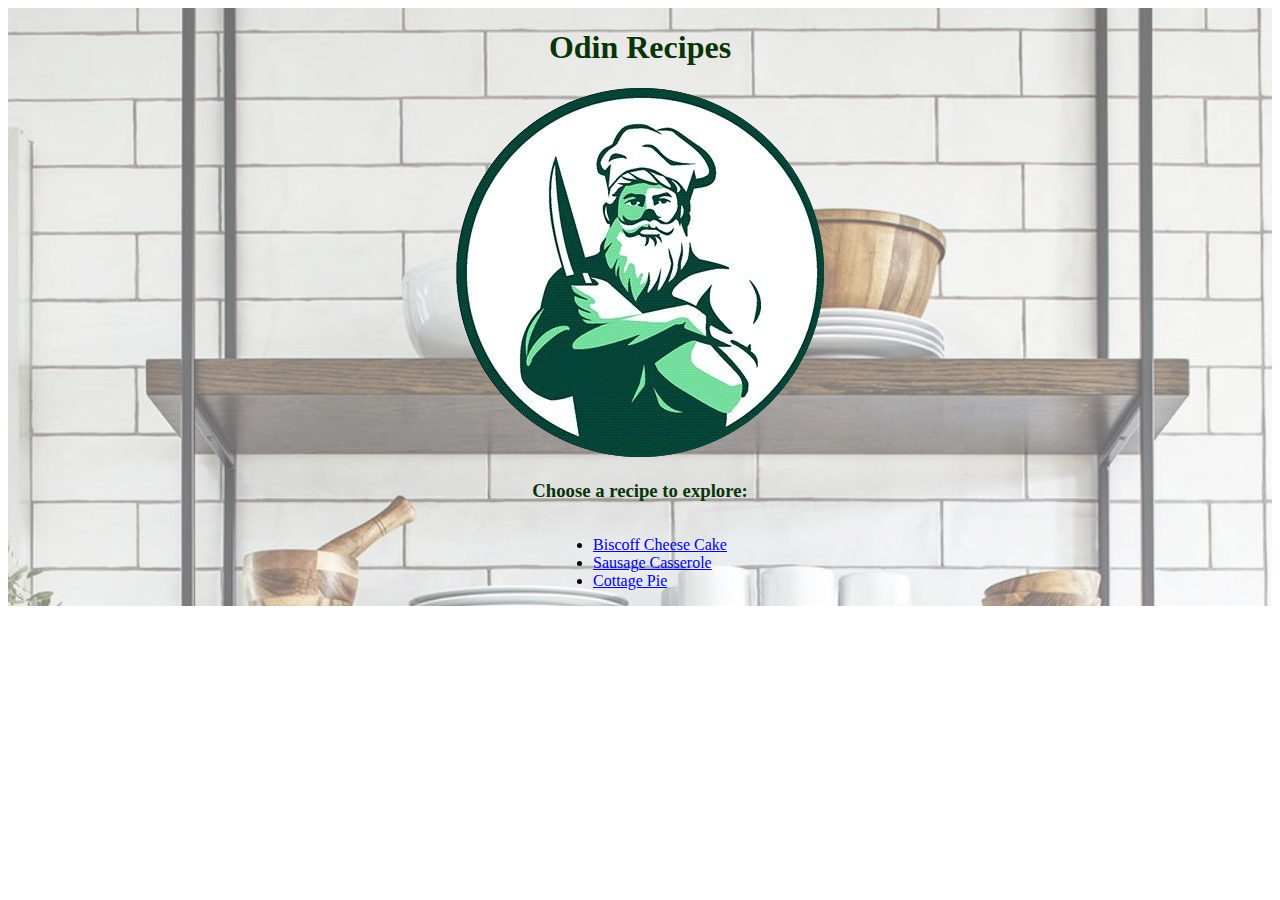
<file: index.html>
<!DOCTYPE html>
<html lang="en">

    <head>
        <meta charset="UTF-8">
        <link rel="stylesheet" href="./style.css" />
        <title>Home Page</title>
    </head>

    <body>
        <div class="background-wrap">
            <img class="background" src="./img/kitchen.jpeg">
            <div class="body-contents">
                <h1>Odin Recipes</h1>
                <img src="./img/chef.png"Chef>

                <h3>Choose a recipe to explore:</h3>

                <div class="recipe-list" class="index-recipe-list">
                    <ul>
                        <li><a href="./recipes/biscoff-cheesecake.html">Biscoff Cheese Cake</a></li>
                        <li><a href="./recipes/sausage-casserole.html">Sausage Casserole</a></li>
                        <li><a href="./recipes/cottage-pie.html">Cottage Pie</a></li>
                    </ul>
                </div>
            </div>
        </div>
    </body>
</html>
</file>
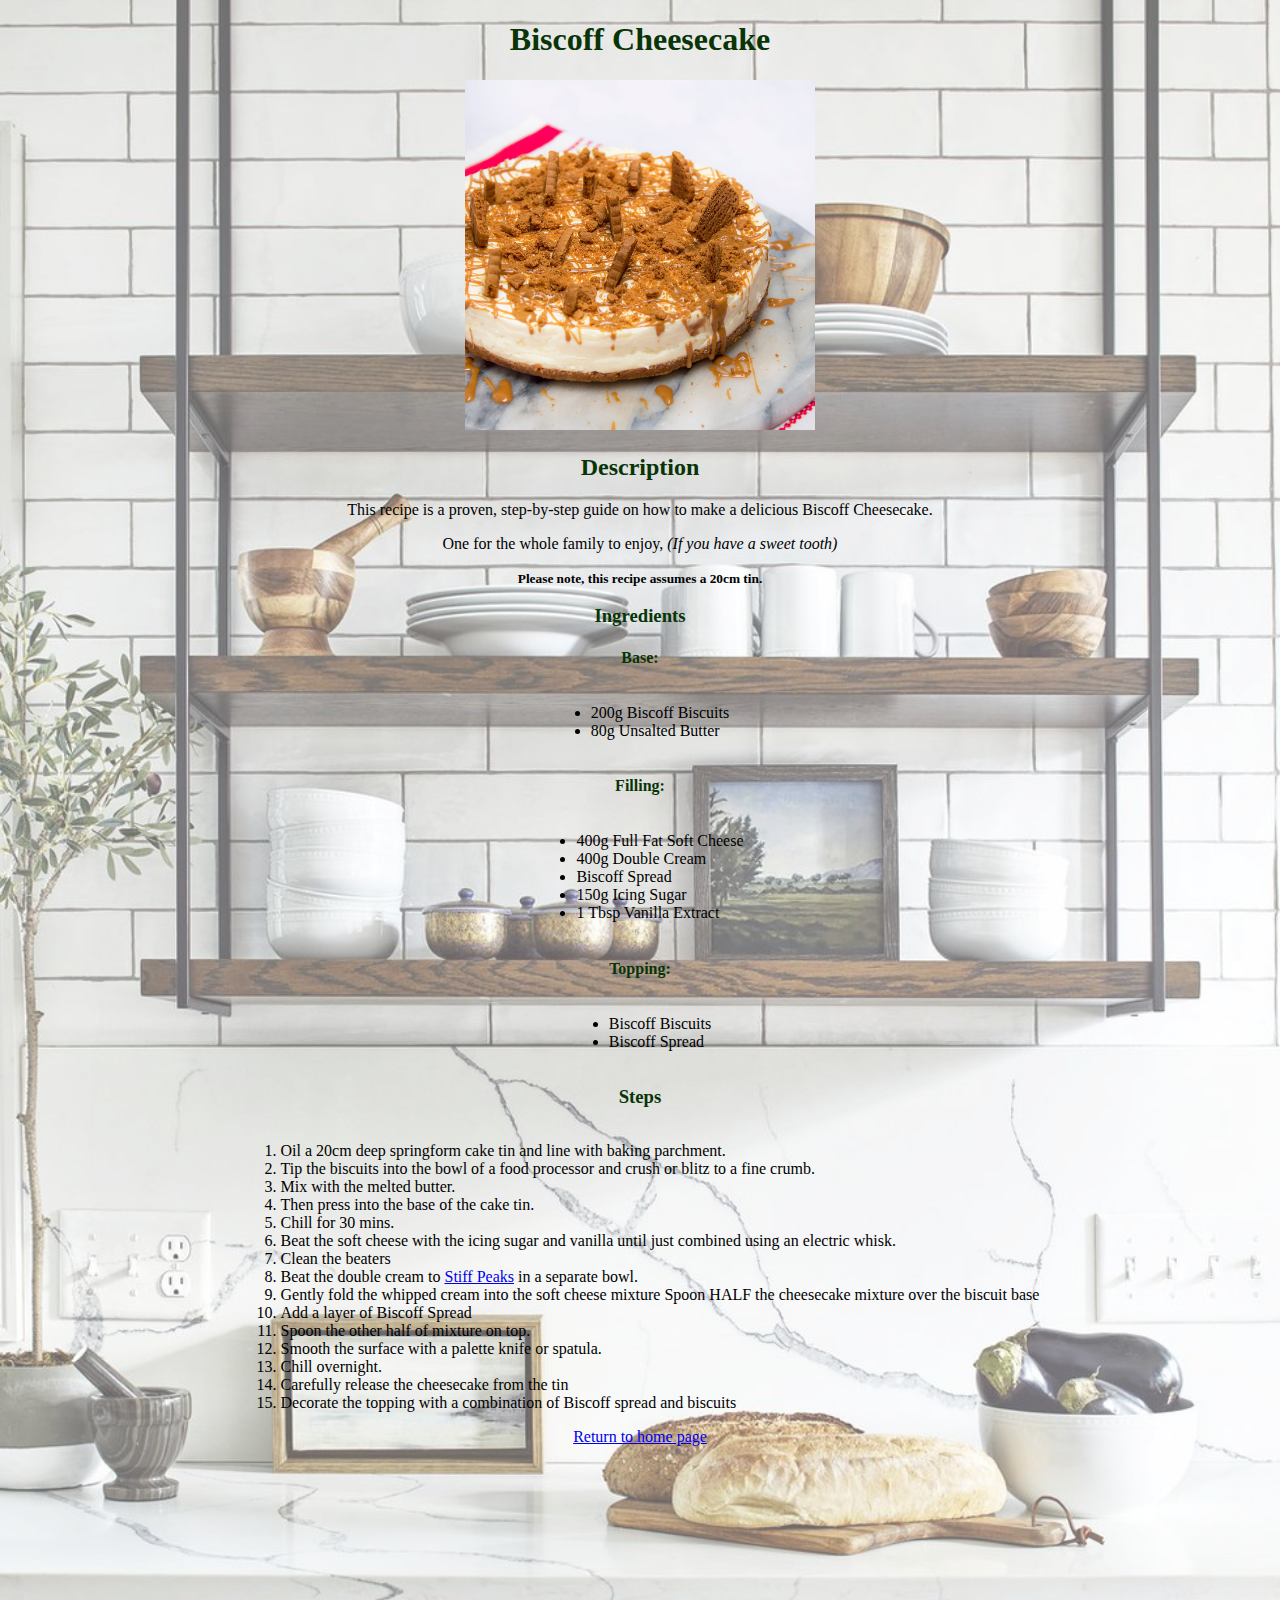
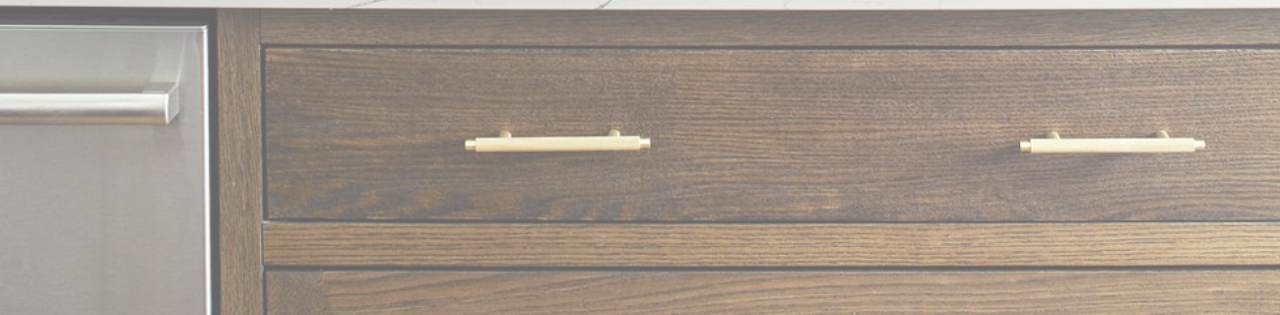
<file: recipes/biscoff-cheesecake.html>
<!DOCTYPE html>
<html lang="en">

<head>
    <meta charset="UTF-8">
    <link rel="stylesheet" href="../style.css">
    <title>Biscoff Cheesecake</title>
</head>

<body>
    <img class="background" src="../img/kitchen.jpeg">
    <div class="body-contents">
        
        <h1>Biscoff Cheesecake</h1>
        <div class="background-wrap">

            <img class="biscoff-pic" src="../img/biscoff.jpeg">

            <h2>Description</h2>

            <p>This recipe is a proven, step-by-step guide on how to make a delicious Biscoff Cheesecake.</p>
            <p>One for the whole family to enjoy, <em>(If you have a sweet tooth)</em></p> 
            <small><strong>Please note, this recipe assumes a 20cm tin.</strong></small>   
            <p></p>
            <p></p>
            <h3>Ingredients</h3>
            <p></p>
            <h4>Base:</h4>
            <div class="recipe-list">
                <ul>
                    <li>200g Biscoff Biscuits</li>
                    <li>80g Unsalted Butter</li>
                </ul>
                <p></p>
                <h4>Filling:</h4>
                <ul>
                    <li>400g Full Fat Soft Cheese</li>
                    <li>400g Double Cream</li>
                    <li>Biscoff Spread</li>
                    <li>150g Icing Sugar</li>
                    <li>1 Tbsp Vanilla Extract</li>
                </ul>

                <h4>Topping:</h4>
                <ul>
                    <li>Biscoff Biscuits</li>
                    <li>Biscoff Spread</li>
                </ul>
            
                <p></p>
                <p></p>
                
                    <h3>Steps</h3>
                    <ol>
                        <li>Oil a 20cm deep springform cake tin and line with baking parchment.</li>
                        <li>Tip the biscuits into the bowl of a food processor and crush or blitz to a fine crumb.</li> 
                        <li>Mix with the melted butter.</li> 
                        <li>Then press into the base of the cake tin.</li>
                        <li>Chill for 30 mins.</li>
                        <li>Beat the soft cheese with the icing sugar and vanilla until just combined using an electric whisk.</li>
                        <li>Clean the beaters</li>
                        <li>Beat the double cream to <a href="https://www.thekitchn.com/a-visual-guide-soft-peaks-firm-115557">Stiff Peaks</a> in a separate bowl.</li> 
                        <li>Gently fold the whipped cream into the soft cheese mixture Spoon HALF the cheesecake mixture over the biscuit base</li>
                        <li>Add a layer of Biscoff Spread</li>
                        <li>Spoon the other half of mixture on top.</li>
                        <li>Smooth the surface with a palette knife or spatula.</li>
                        <li>Chill overnight.</li>
                        <li>Carefully release the cheesecake from the tin</li>
                        <li>Decorate the topping with a combination of Biscoff spread and biscuits</li>
                    </ol>
                
            </div>

            <a href="../index.html">Return to home page</a>
        </div>
    </div>
</body>

</html>
</file>
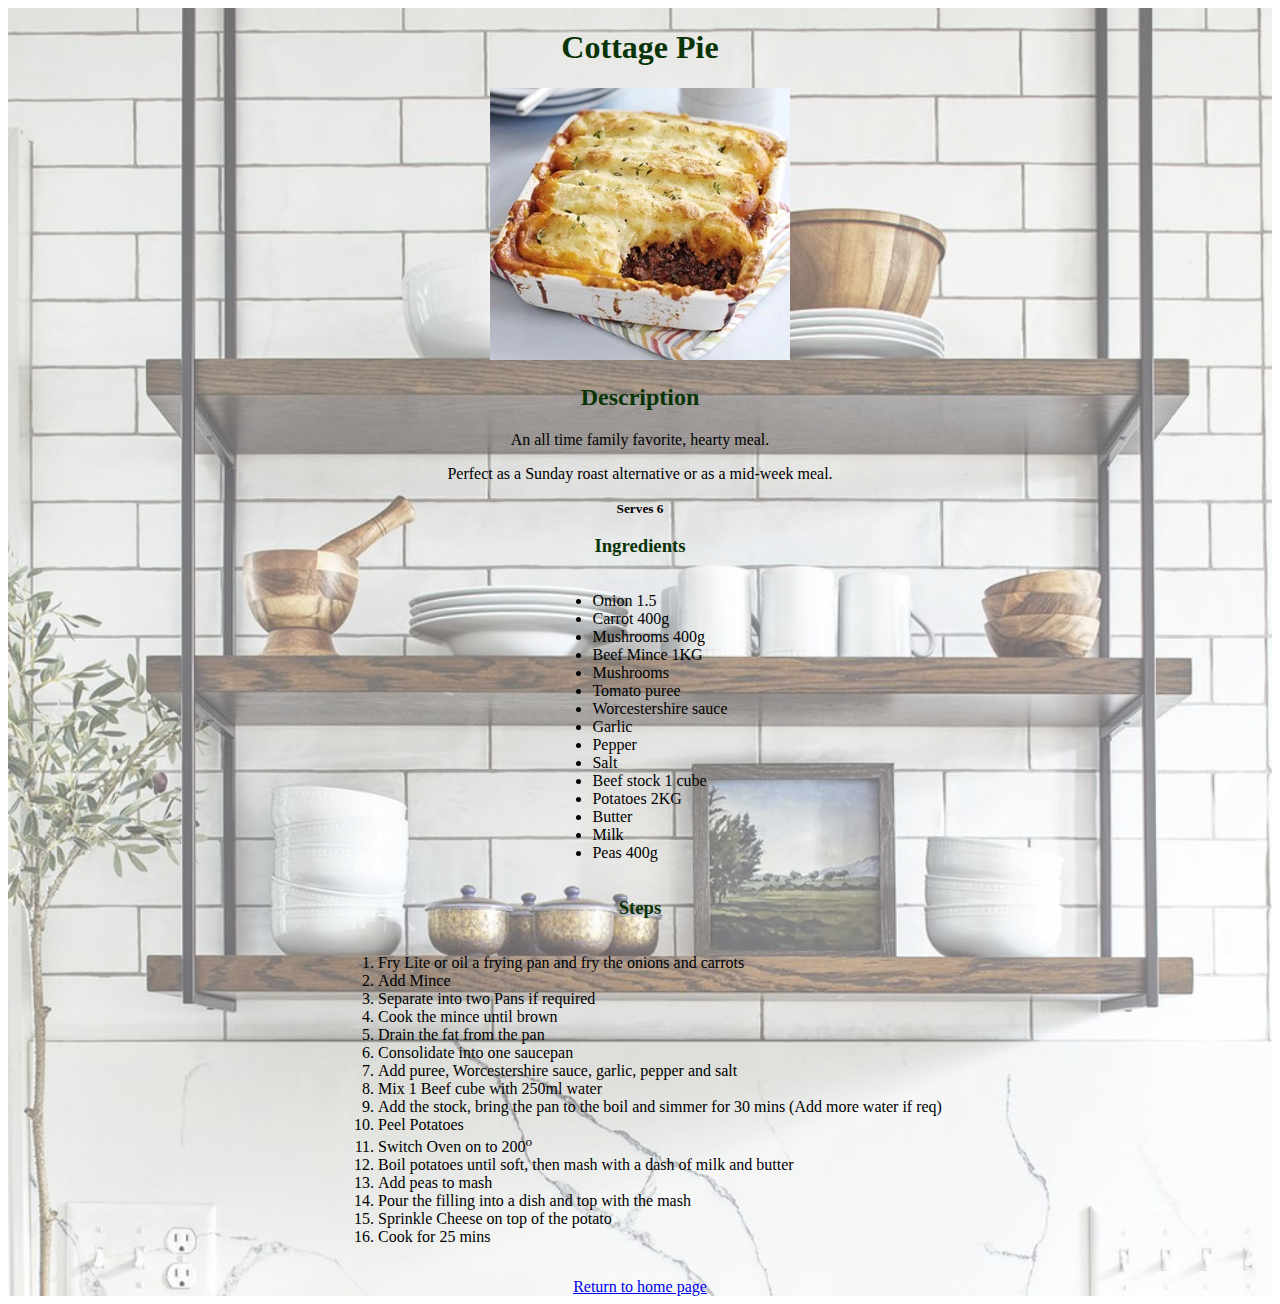
<file: recipes/cottage-pie.html>
<!DOCTYPE html>
<html lang="en">

<head>
    <meta charset="UTF-8">
    <link rel="stylesheet" href="../style.css">
    <title>Cottage Pie</title>
</head>

<body>
    <div class="background-wrap">
        <img class="background" src="../img/kitchen.jpeg">
        <div class="body-contents">
            <h1>Cottage Pie</h1>
            <img class="c-pie-pic" src="../img/cottage-pie.webp">
            <h2>Description</h2>
            <p>An all time family favorite, hearty meal.</p>
            <p>Perfect as a Sunday roast alternative or as a mid-week meal.</p> 
            <small><strong>Serves 6</strong></small>   
            <p></p>
            <p></p>
            <h3>Ingredients</h3>
            <p></p>
            <div class="recipe-list">
                <ul>
                    <li>Onion 1.5</li>
                    <li>Carrot 400g</li>
                    <li>Mushrooms 400g</li>
                    <li>Beef Mince 1KG</li>
                    <li>Mushrooms</li>
                    <li>Tomato puree</li>
                    <li>Worcestershire sauce</li> 
                    <li>Garlic</li> 
                    <li>Pepper</li> 
                    <li>Salt</li>
                    <li>Beef stock 1 cube</li>
                    <li>Potatoes 2KG</li>
                    <li>Butter</li> 
                    <li>Milk</li> 
                    <li>Peas 400g</li> 
                </ul>

                <p></p>
                <p></p>
                <h3>Steps</h3>
                <ol>
                    <li> Fry Lite or oil a frying pan and fry the onions and carrots</li>
                    <li> Add Mince </li>
                    <li> Separate into two Pans if required</li>
                    <li> Cook the mince until brown </li>
                    <li> Drain the fat from the pan</li>
                    <li> Consolidate into one saucepan </li>
                    <li> Add puree, Worcestershire sauce, garlic, pepper and salt</li>
                    <li> Mix 1 Beef cube with 250ml water</li>
                    <li> Add the stock, bring the pan to the boil and simmer for 30 mins (Add more water if req)</li>
                    <li> Peel Potatoes </li>
                    <li> Switch Oven on to 200<sup>o</sup> </li>
                    <li> Boil potatoes until soft, then mash with a dash of milk and butter </li>
                    <li> Add peas to mash </li>
                    <li> Pour the filling into a dish and top with the mash </li>
                    <li> Sprinkle Cheese on top of the potato </li>
                    <li> Cook for 25 mins</li>
                </ol>
                <p></p>
                <a href="../index.html">Return to home page</a>
            </div>
        </div>
    </div>

</body>

</html>
</file>
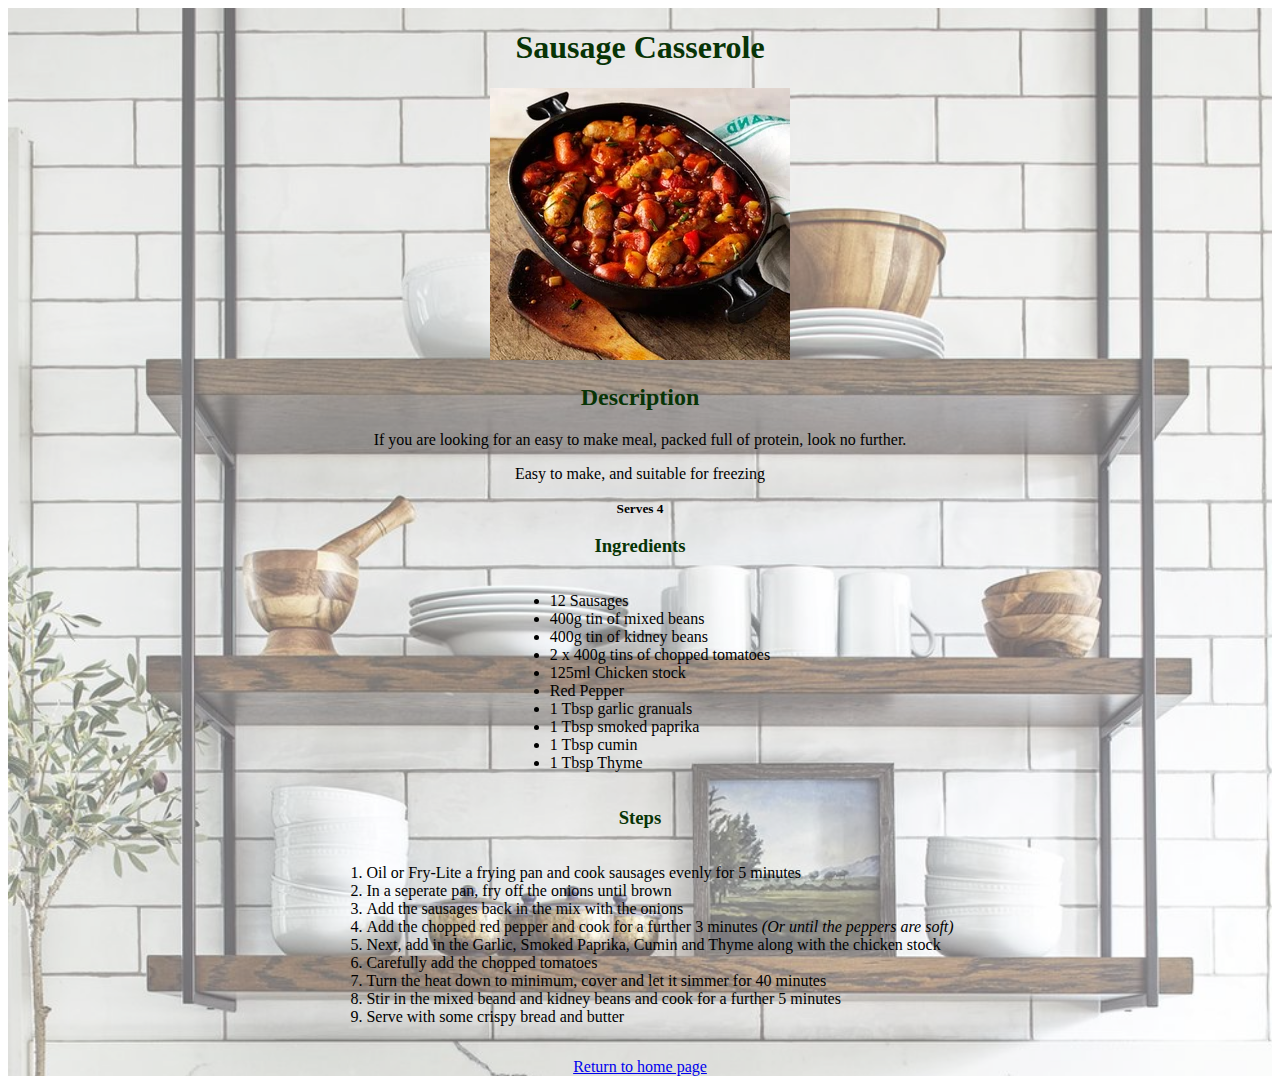
<file: recipes/sausage-casserole.html>
<!DOCTYPE html>
<html lang="en">

<head>
    <meta charset="UTF-8">
    <link rel="stylesheet" href="../style.css">
    <title>Sausage Casserole</title>
</head>

<body>
    <div class="background-wrap">
        <img class="background" src="../img/kitchen.jpeg">
        <div class="body-contents">
            <h1>Sausage Casserole</h1>
            <img class="casserole-pic" src="../img/sausage-casserole.webp">
            <h2>Description</h2>
            <p>If you are looking for an easy to make meal, packed full of protein, look no further.</p>
            <p>Easy to make, and suitable for freezing</p> 
            <small><strong>Serves 4</strong></small>   
            <p></p>
            <p></p>

            <h3>Ingredients</h3>
            <div class="recipe-list">
                <p></p>
                <ul>
                    <li>12 Sausages</li>
                    <li>400g tin of mixed beans</li>
                    <li>400g tin of kidney beans</li>
                    <li>2 x 400g tins of chopped tomatoes</li>
                    <li>125ml Chicken stock</li>
                    <li>Red Pepper</li>
                    <li>1 Tbsp garlic granuals</li>
                    <li>1 Tbsp smoked paprika</li>
                    <li>1 Tbsp cumin</li>
                    <li>1 Tbsp Thyme</li>
                </ul>

                <p></p>
                <p></p>

                <h3>Steps</h3>

                <ol>
                    <li>Oil or Fry-Lite a frying pan and cook sausages evenly for 5 minutes</li>
                    <li>In a seperate pan, fry off the onions until brown</li> 
                    <li>Add the sausages back in the mix with the onions</li> 
                    <li>Add the chopped red pepper and cook for a further 3 minutes <em>(Or until the peppers are soft)</em></li>
                    <li>Next, add in the Garlic, Smoked Paprika, Cumin and Thyme along with the chicken stock</li>
                    <li>Carefully add the chopped tomatoes</li> 
                    <li>Turn the heat down to minimum, cover and let it simmer for 40 minutes</li>
                    <li>Stir in the mixed beand and kidney beans and cook for a further 5 minutes</li> 
                    <li>Serve with some crispy bread and butter</li>
                </ol>
                <p></p>
                <a href="../index.html">Return to home page</a>
            </div>
        </div>
    </div>
</body>

</html>
</file>
<file: style.css>
/* shared */
.background-wrap {
    overflow: hidden;
    position: relative;
}

.background {
    opacity: 0.6;
    position: absolute;
    left: 0;
    top: 0;
    width: 100%;
    height: auto;
}

.body-contents {
    position: relative;
}

body {    
    text-align: center;
    font-family: "PT Sans";
    font-size: 12;
}

h1,h2,h3,h4,h5,h6 {
    color:rgb(8, 52, 6);
}


.recipe-list {
    text-align: center;
}

.recipe-list > ul,ol {
    display: inline-block;
}

li {
    text-align:left;
}

/* biscoff-cheesecake only */

.biscoff-pic {
    height: auto;
    width: 350px;
}
</file>
